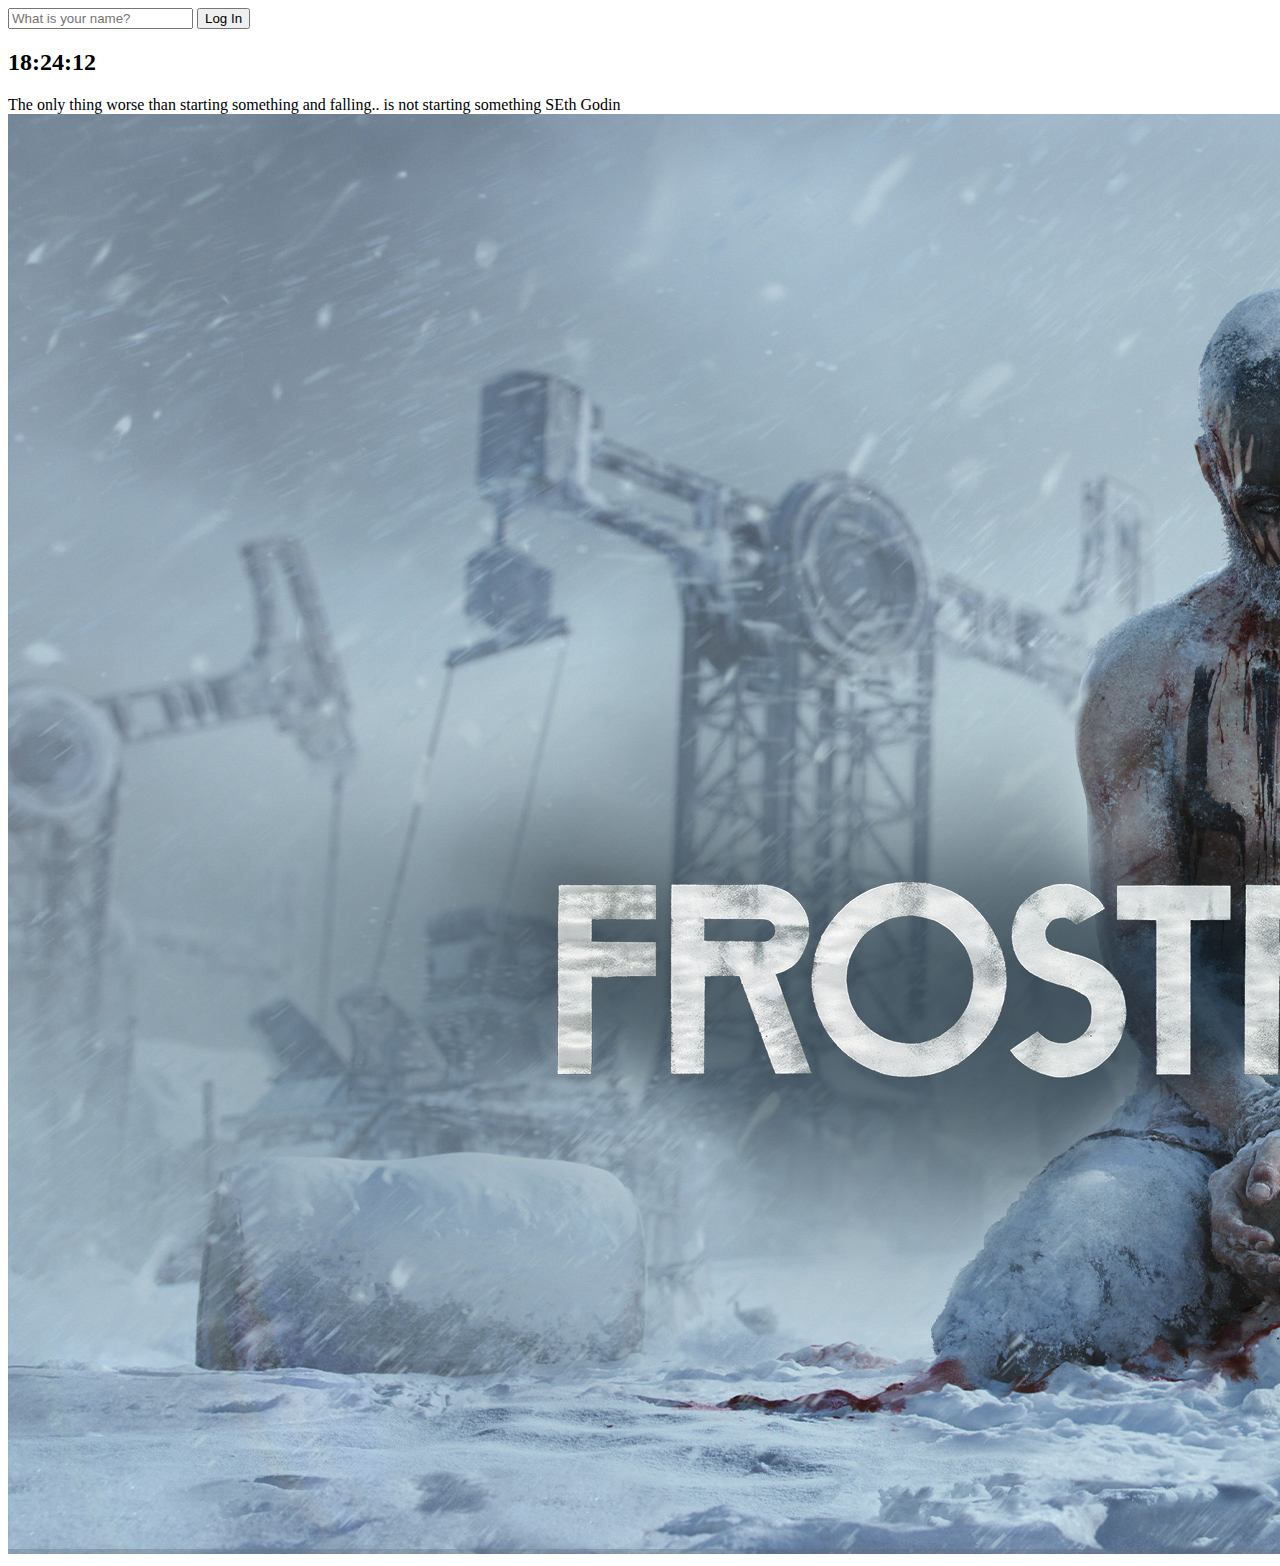
<file: vanillaJS/cromeApp/nomad.html>
<!DOCTYPE html>
<html lang="ko">
<link rel="stylesheet" href="CSS/nomadStyle.css">
<head>
    <meta charset="UTF-8">
    <meta name="viewport" content="width=device-width, initial-scale=1.0">
    <title>Nomad</title>
</head>
<body>
    <form id="login-form" class="hidden">
        <input required maxlength="15" type="text" placeholder="What is your name?">
        <input type="submit" value="Log In">
    </form>
    <h1 id="greeting" class="hidden"></h1>
    <h2 id="clock">00:00:00</h2>
    
    <div id="quote">
        <span></span>
        <span></span>
    </div>
    <script src="JS/nomadJavascript.js"></script>
    <script src="JS/nomadClock.js"></script>
    <script src="JS/quotes.js"></script>
    <script src="JS/background.js"></script>
</body>
</html>
</file>
<file: vanillaJS/cromeApp/CSS/nomadStyle.css>
.hidden {
    display: none;
}
</file>
